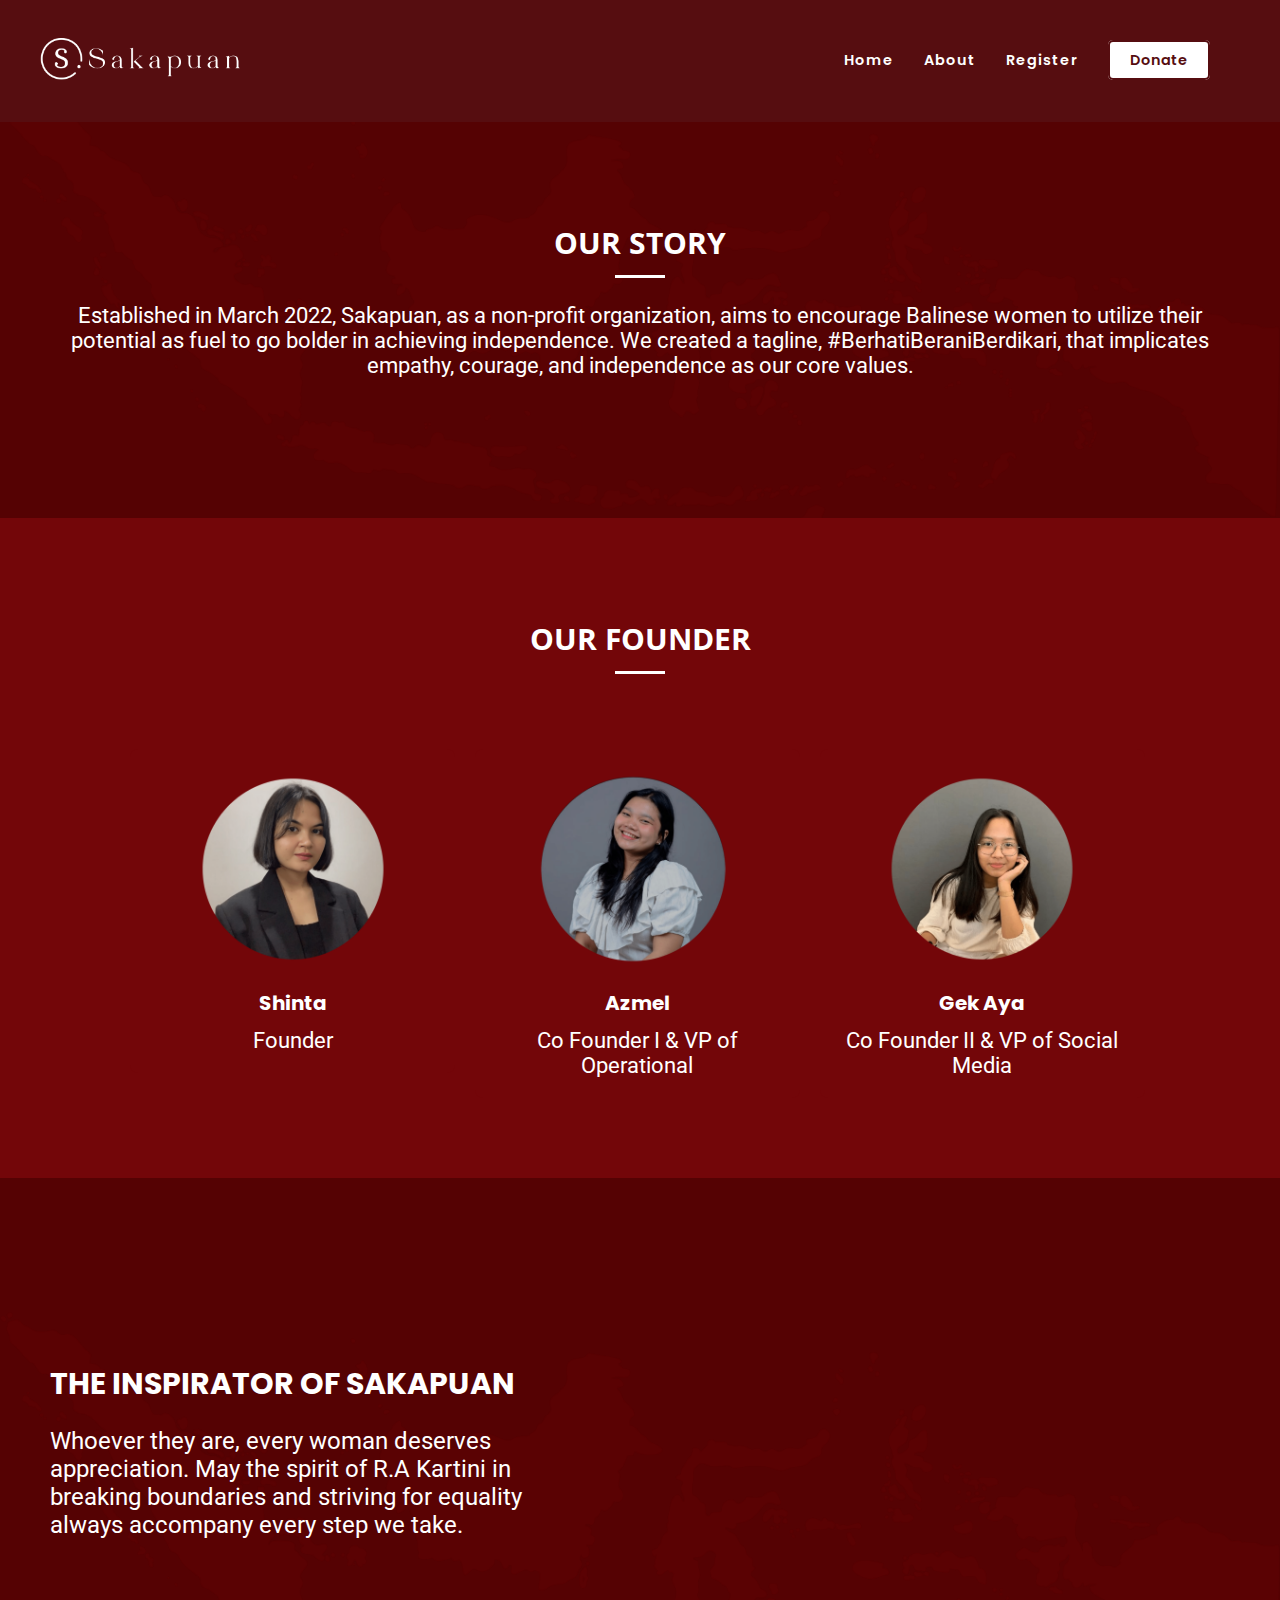
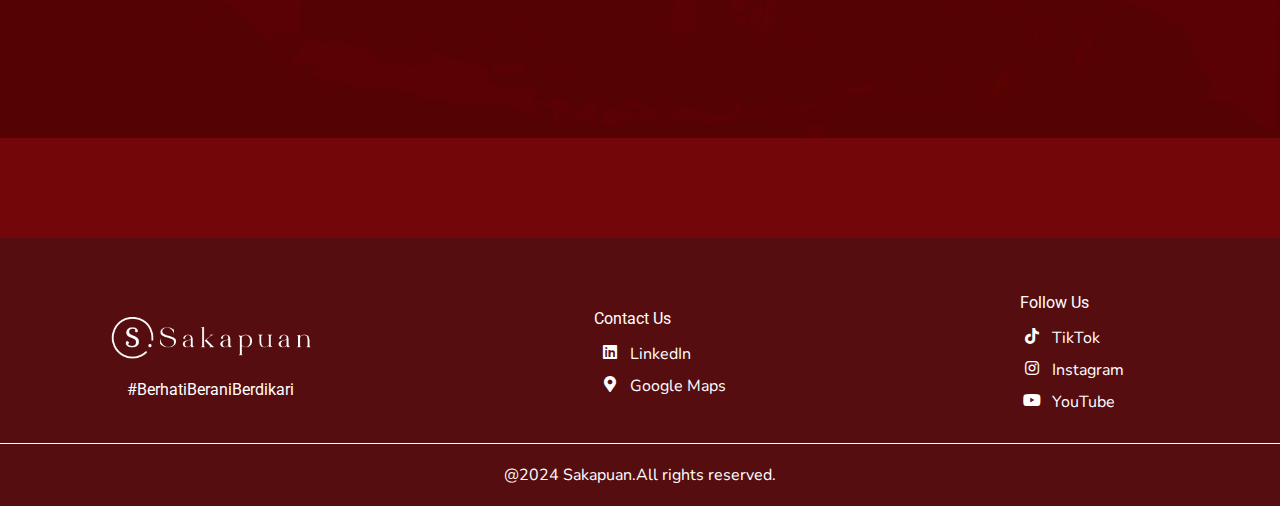
<file: about.html>
<!-- about -->

<!DOCTYPE html>
<html lang="en">

<head>
    <meta charset="UTF-8">
    <meta name="viewport" content="width=device-width, initial-scale=1.0">
    <title>About Us</title>
    <link rel="stylesheet" href="about.css">
    <script src="https://ajax.googleapis.com/ajax/libs/jquery/3.5.1/jquery.min.js"></script>
    <!-- Import font Montserrat for Headings -->
    <link href="https://fonts.googleapis.com/css2?family=Montserrat:wght@700&display=swap" rel="stylesheet">
    <!-- Import font Open Sans for Subheadings -->
    <link href="https://fonts.googleapis.com/css2?family=Open+Sans:wght@700&display=swap" rel="stylesheet">
    <!-- Import font Roboto for Main Content -->
    <link href="https://fonts.googleapis.com/css2?family=Roboto&display=swap" rel="stylesheet">
    <!-- Import font Nunito for Footer -->
    <link href="https://fonts.googleapis.com/css2?family=Nunito:wght@400&display=swap" rel="stylesheet">
    <!-- Import font Poppins for Header -->
    <link href="https://fonts.googleapis.com/css2?family=Poppins:wght@400;600&display=swap" rel="stylesheet">
    <!-- Import Icon -->
    <link rel="stylesheet" href="https://cdnjs.cloudflare.com/ajax/libs/font-awesome/5.15.4/css/all.min.css">
</head>

<body>

    <!-- navigasi Bar start -->
    <header>
        <nav class="navbar">
            <div class="container">
                <a class="navbar-brand" href="index.html"><img src="assets/Logo.png" alt="Logo"></a>
                <button class="navbar-toggler" aria-label="Toggle navigation">
                    <i class="fas fa-bars"></i>
                </button>
                <ul class="nav-links">
                    <li><a href="index.html" class="nav-link">Home</a></li>
                    <li><a href="about.html" class="nav-link">About</a></li>
                    <li><a href="register-volunteer.html" class="nav-link">Register</a></li>
                    <li><a href="donate.html" class="donate-btn">Donate</a></li>
                </ul>
            </div>
        </nav>
    </header>
    <!-- Navigasi Bar end-->

    <main>
        <!-- Brief Information start-->
        <section id="brief-info">
            <div class="description">
                <h2>OUR STORY</h2>
            </div>
            <div class="container container-information">
                <div class="information">
                    <p> Established in March 2022, Sakapuan, as a non-profit organization,
                        aims to encourage Balinese women to utilize their potential as fuel to go bolder in achieving
                        independence.
                        We created a tagline, #BerhatiBeraniBerdikari, that implicates empathy, courage, and
                        independence as our core values.
                    </p>
                </div>
            </div>
        </section>
        <!-- Brief Information end-->

        <!-- Founder Section start-->
        <div class="description">
            <h2>OUR FOUNDER</h2>
        </div>
        <section id="founder">
            <div class="container">
                <div class="row-founder">
                    <div class="founder-card-column">
                        <div class="founder-card">
                            <div class="founder-card-body">
                                <div class="founder-images"><img src="assets/founder-1.png" alt="Founder 1 Icon"></div>
                                <h5 class="founder-card-title">Shinta</h5>
                                <p class="founder-card-text">Founder</p>
                            </div>
                        </div>
                    </div>
                    <div class="founder-card-column">
                        <div class="founder-card">
                            <div class="founder-card-body">
                                <div class="founder-images"><img src="assets/founder-2.png" alt="Founder 2 Icon"></div>
                                <h5 class="founder-card-title">Azmel</h5>
                                <p class="founder-card-text">Co Founder I & VP of Operational</p>
                            </div>
                        </div>
                    </div>
                    <div class="founder-card-column">
                        <div class="founder-card">
                            <div class="founder-card-body">
                                <div class="founder-images"><img src="assets/founder-3.png" alt="Founder 3 Icon"></div>
                                <h5 class="founder-card-title">Gek Aya</h5>
                                <p class="founder-card-text">Co Founder II & VP of Social Media</p>
                            </div>
                        </div>
                    </div>
                </div>
            </div>
        </section>

        <div class="inspiration">
            <div class="inspiration-column">
                <h2 class="inspiration-heading">THE INSPIRATOR OF SAKAPUAN <span class="inspiration-subheading"></span>
                </h2>
                <p class="inspiration-lead">Whoever they are, every woman deserves appreciation. May the spirit of
                    R.A Kartini in breaking boundaries and striving for equality always accompany every step we take.
                </p>
            </div>
            <div class="inspiration-column">
                <div class="inspiration-video-container">
                    <iframe class="inspiration-video" width="560" height="315"
                        src="https://www.youtube.com/embed/8eyv7iV7kuA?si=ornSBBj_BNpmYkiO" title="YouTube video player"
                        frameborder="0"
                        allow="accelerometer; autoplay; clipboard-write; encrypted-media; gyroscope; picture-in-picture; web-share"
                        referrerpolicy="strict-origin-when-cross-origin" allowfullscreen></iframe>
                </div>
            </div>
        </div>
        <!-- Founder Section end-->
    </main>

    <!-- Footer start-->
    <footer>
        <div class="footer-content">
            <div class="logo">
                <img src="assets/Logo.png" alt="Logo">
                <p>#BerhatiBeraniBerdikari</p>
            </div>
            <div class="contact">
                <p>Contact Us</p>
                <ul>
                    <li>
                        <i class="fab fa-linkedin"></i>
                        <a href="https://id.linkedin.com/company/sakapuan">LinkedIn</a>
                    </li>
                    <li><i class="fas fa-map-marker-alt"></i>
                        <a href="https://maps.app.goo.gl/CmxJGRoRGrQdX1Ca8">Google Maps</a>
                    </li>
                </ul>
            </div>
            <div class="follow">
                <p>Follow Us</p>
                <ul>
                    <li><i class="fab fa-tiktok"></i>
                        <a href="https://www.tiktok.com/@sakapuan?_t=8mB4fwuKNFt&_r=1">TikTok</a>
                    </li>
                    <li><i class="fab fa-instagram"></i>
                        <a href="https://www.instagram.com/sakapuan?igsh=MWs5aGc4eGxqaGI2ZA==">Instagram</a>
                    </li>
                    <li><i class="fab fa-youtube"></i>
                        <a href="https://www.youtube.com/@sakapuan">YouTube</a>
                    </li>
                </ul>
            </div>
        </div>

        <div class="footer-line"></div>
        <div class="copyright">@2024 Sakapuan.All rights reserved.</div>
    </footer>
    <!-- Footer end-->

    <script src="script.js"></script> <!-- JavaScript file -->
</body>

</html>

<!-- about -->
</file>
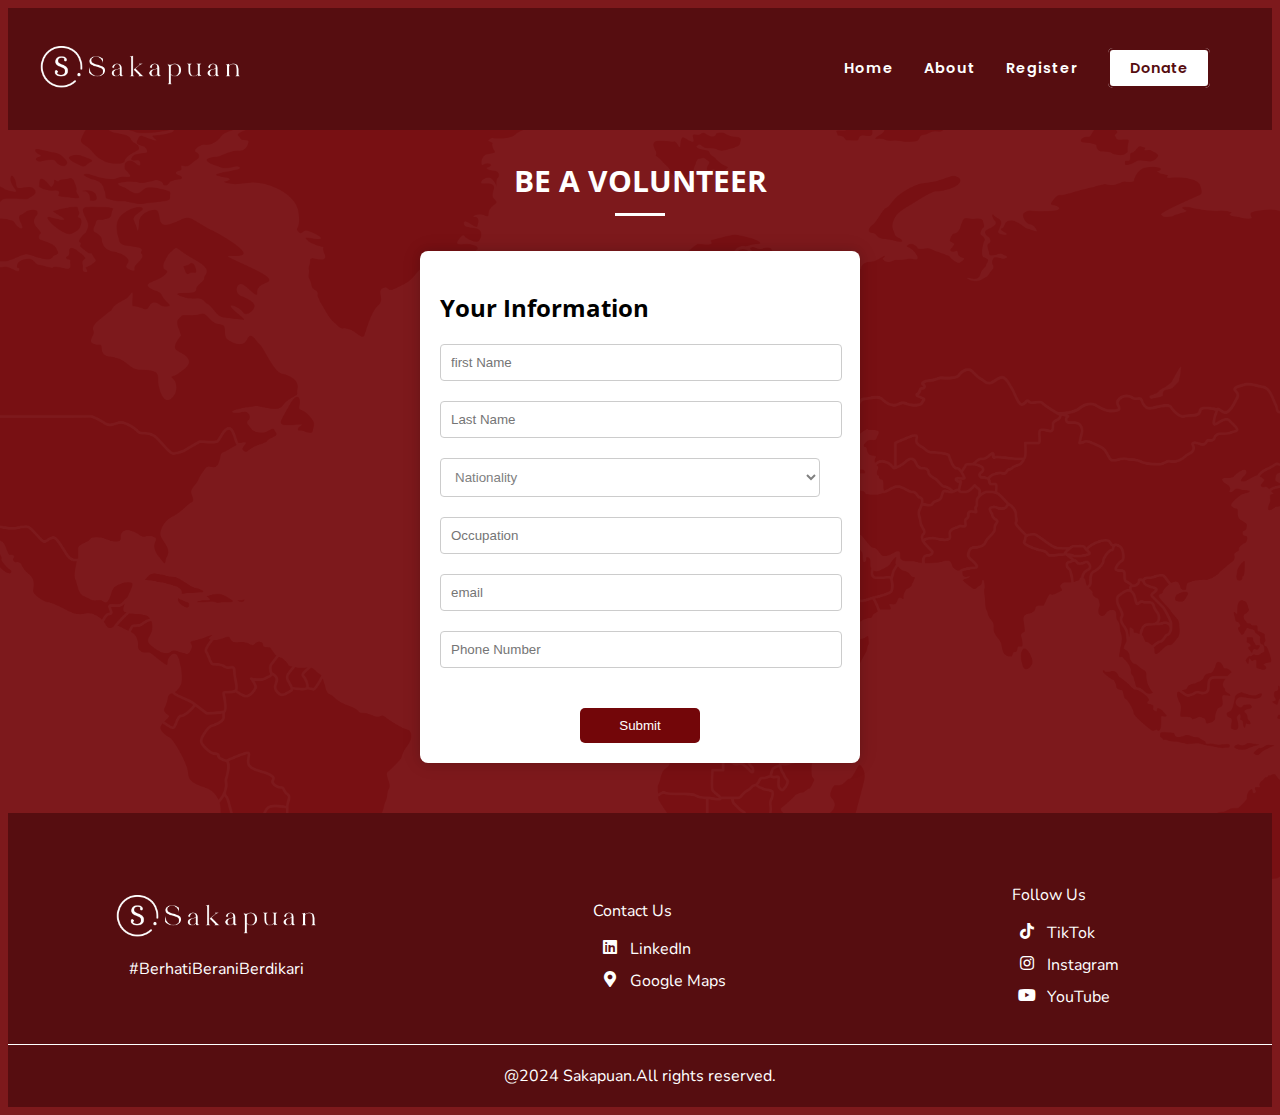
<file: register-volunteer.html>
<!DOCTYPE html>
<html lang="en">

<head>
    <meta charset="UTF-8">
    <meta name="viewport" content="width=device-width, initial-scale=1.0">
    <title>registration as Volunteer</title>
    <link rel="stylesheet" href="register.css">
    <script src="https://ajax.googleapis.com/ajax/libs/jquery/3.5.1/jquery.min.js"></script>
    <!-- Import font Montserrat for Headings -->
    <link href="https://fonts.googleapis.com/css2?family=Montserrat:wght@700&display=swap" rel="stylesheet">
    <!-- Import font Open Sans for Subheadings -->
    <link href="https://fonts.googleapis.com/css2?family=Open+Sans:wght@700&display=swap" rel="stylesheet">
    <!-- Import font Roboto for Main Content -->
    <link href="https://fonts.googleapis.com/css2?family=Roboto&display=swap" rel="stylesheet">
    <!-- Import font Nunito for Footer -->
    <link href="https://fonts.googleapis.com/css2?family=Nunito:wght@400&display=swap" rel="stylesheet">
    <!-- Import font Poppins for Header -->
    <link href="https://fonts.googleapis.com/css2?family=Poppins:wght@400;600&display=swap" rel="stylesheet">
    <!-- Import Icon -->
    <link rel="stylesheet" href="https://cdnjs.cloudflare.com/ajax/libs/font-awesome/5.15.4/css/all.min.css">
</head>

<body>
    <!-- navigasi Bar start-->
    <header>
        <nav class="navbar">
            <div class="container">
                <a class="navbar-brand" href="index.html"><img src="assets/Logo.png" alt="Logo"></a>
                <button class="navbar-toggler" aria-label="Toggle navigation">
                    <i class="fas fa-bars"></i>
                </button>
                <ul class="nav-links">
                    <li><a href="index.html" class="nav-link">Home</a></li>
                    <li><a href="about.html" class="nav-link">About</a></li>
                    <li><a href="register-volunteer.html" class="nav-link">Register</a></li>
                    <li><a href="donate.html" class="donate-btn">Donate</a></li>
                </ul>
            </div>
        </nav>
    </header>
    <!-- Navigasi Bar end-->
    <main>
        <div class="description" style="margin-top: 30px;">
            <h2>BE A VOLUNTEER</h2>
        </div>

        <div class="register-container">
            <h2 class="form-title">Your Information</h2>
            <form action="#" class="register-form" id="registerForm">
                <div class="form-group">
                    <input type="text" id="firstname" name="firstname" placeholder="first Name" class="input-field"
                        required>
                </div>
                <div class="form-group">
                    <input type="text" id="lastname" name="lastname" placeholder="Last Name" class="input-field"
                        required>
                </div>
                <div class="form-group">
                    <select id="nationality" name="nationality" class="input-field" required
                        onchange="changeColor(this)">
                        <option value="empty" style="color: gray;">Nationality</option>
                        <option value="Indonesia">Indonesia</option>
                        <option value="Malaysia">Malaysia</option>
                        <option value="Singapore">Singapore</option>
                        <option value="Thailand">Thailand</option>
                        <option value="Philippines">Philippines</option>
                        <option value="Vietnam">Vietnam</option>
                        <option value="Myanmar">Myanmar</option>
                        <option value="Cambodia">Cambodia</option>
                        <option value="Brunei">Brunei</option>
                        <option value="Laos">Laos</option>
                        <option value="India">India</option>
                        <option value="USA">United States</option>
                        <option value="Japan">Japan</option>
                        <option value="Korea">Korea</option>
                        <option value="Russia">Russia</option>
                        <option value="Arab">Arab Emirates</option>
                        <option value="Arab">Others</option>
                    </select>
                </div>
                <div class="form-group">
                    <input type="text" id="occupation" name="occupation" placeholder="Occupation" class="input-field"
                        required>
                </div>
                <div class="form-group">
                    <input type="email" id="email" name="email" placeholder="email" class="input-field" required>
                </div>
                <div class="form-group">
                    <input type="tel" id="phone" name="phone" placeholder="Phone Number" class="input-field" required>
                </div>
                <button type="submit" class="submit-btn">Submit</button>
            </form>
        </div>
        <!-- Modal for Success Message start-->
        <div id="modalSuccess" class="modal">
            <div class="modal-content">
                <button class="close-btn" id="closeModal">&times;</button>
                <div class="modal-header">
                    <h5 class="modal-title">Success!</h5>
                </div>
                <div class="modal-img">
                    <img src="assets/success.png" alt="Image 1">
                </div>
                <div class="modal-body">
                    <p>Your registration has been successful
                    <p style="margin-top: 20px;">We will promptly contact you via email to join our volunteer group</p>
                </div>
            </div>
        </div>
        <!-- End of Modal -->
    </main>

    <!-- Footer start-->
    <footer>
        <div class="footer-content">
            <div class="logo">
                <img src="assets/Logo.png" alt="Logo">
                <p>#BerhatiBeraniBerdikari</p>
            </div>
            <div class="contact">
                <p>Contact Us</p>
                <ul>
                    <li><i class="fab fa-linkedin"></i> <a href="https://id.linkedin.com/company/sakapuan">LinkedIn</a>
                    </li>
                    <li><i class="fas fa-map-marker-alt"></i> <a href="https://maps.app.goo.gl/CmxJGRoRGrQdX1Ca8">Google
                            Maps</a></li>
                </ul>
            </div>
            <div class="follow">
                <p>Follow Us</p>
                <ul>
                    <li><i class="fab fa-tiktok"></i> <a
                            href="https://www.tiktok.com/@sakapuan?_t=8mB4fwuKNFt&_r=1">TikTok</a></li>
                    <li><i class="fab fa-instagram"></i> <a
                            href="https://www.instagram.com/sakapuan?igsh=MWs5aGc4eGxqaGI2ZA==">Instagram</a></li>
                    <li><i class="fab fa-youtube"></i> <a href="https://www.youtube.com/@sakapuan">YouTube</a></li>
                </ul>
            </div>
        </div>

        <div class="footer-line"></div>
        <div class="copyright">@2024 Sakapuan.All rights reserved.</div>
    </footer>
    <!-- Footer end-->
    <script src="script.js"></script>
    <script src="handle-volunteer.js"></script> <!-- JavaScript file -->
</body>

</html>
</file>
<file: about.css>
/*=============================*/
/* Universal */
/*=============================*/
* {
    margin: 0;
    padding: 0;

}

h1 {
    font-family: 'Open Sans', sans-serif;
    font-size: 30px;
    font-weight: bold;
}

p {
    font-family: 'Roboto', sans-serif;
    font-size: 22px;

}

body {
    background-color: #730609;
}


/*=============================*/
/* Navbar */
/*=============================*/
@media screen and (max-width: 768px) {
    .navbar-toggler {
        align-items: center;
        margin-top: 35px;
    }
}

.navbar {
    background-color: #560D10;
    padding: 28px 0;
    margin-top: 0;
    margin-bottom: 0;
}

.container {
    bottom: 0;
    max-width: 1200px;
    margin: 0 auto;
    padding: 10px 15px;
    display: flex;
    justify-content: space-between;
    align-items: center;
}

.navbar-brand img {
    width: 200px;
}

.nav-links {
    list-style-type: none;
    margin: 0;
    padding: 0;
    display: flex;
    align-items: center;
}

.nav-links li {
    margin-right: 30px;
}


.nav-link {
    text-decoration: none;
    color: #ffffff;
    font-family: 'Poppins', sans-serif;
    font-weight: 600;
    font-size: 0.9rem;
    letter-spacing: 1px;
    position: relative;
}


.nav-link::after {
    content: '';
    position: absolute;
    width: 0;
    height: 2px;
    bottom: -2px;
    left: 0;
    background-color: #ffffff;
    transition: width 0.3s;
}


.nav-link:hover::after {
    width: 100%;
}


.donate-btn {
    background-color: #ffffff;
    color: #560D10;
    border: 2px solid #560D10;
    padding: 8px 20px;
    border-radius: 5px;
    font-family: 'Poppins', sans-serif;
    text-decoration: none;
    font-weight: 600;
    font-size: 0.9rem;
    cursor: pointer;
    transition: background-color 0.3s, color 0.3s;
}

.donate-btn:hover {
    background-color: #730609;
    color: #ffffff;
}


.navbar-toggler {
    background-color: #560D10;
    border: none;
    padding: 3px 10px;
    border-radius: 5px;
    cursor: pointer;
    display: none;
    position: absolute;
    top: 15px;
    right: 15px;
}

.navbar-toggler i {
    color: #fff;
}


/* Media query for smaller screens */
@media screen and (max-width: 768px) {
    .container {
        flex-direction: column;
        align-items: flex-start;
    }

    .nav-links {
        display: none;
    }

    .nav-links.active {
        display: flex;
        flex-direction: column;
        align-items: flex-start;
        width: 100%;
    }

    .nav-links.active li {
        margin-right: 0;
        margin-top: 10px;
    }

    .nav-link {
        display: block;
        padding: 10px;
    }

    .navbar-toggler {
        display: block;
    }
}

/* Hide toggler on larger screens */
@media screen and (min-width: 769px) {
    .navbar-toggler {
        display: none;
    }
}



/*=============================*/
/* Our Story*/
/*=============================*/


.description {
    text-align: center;
    margin-bottom: 30px
}

.description h2 {
    font-family: 'Open Sans', sans-serif;
    font-size: 30px;
    font-weight: bold;
    color: #ffffff;
    margin-bottom: 30px;
    position: relative;
}

.description h2::after {
    content: '';
    position: absolute;
    bottom: -15px;
    left: 50%;
    transform: translateX(-50%);
    width: 50px;
    height: 3px;
    background-color: #ffffff;
}

.description p {
    font-family: 'Roboto', sans-serif;
    font-size: 22px;
    margin-top: 50px;
    color: #ffffff;
    margin-bottom: 20px;
    line-height: 1.5;

}


@media screen and (max-width: 768px) {
    .description h2::after {
        bottom: -10px;
        width: 30px;
        height: 2px;
    }

    .description p {
        margin-top: 30px;
    }
}

@media screen and (max-width: 768px) {

    #brief-info .container-information,
    .information,
    .description,
    .counters-notes-container {
        flex-direction: column;
        align-items: center;
    }

    .description,
    .counters-notes-container {
        flex-basis: auto;
        width: 100%;
    }

    .counter-note {
        margin-bottom: 20px;
    }
}

.container-information {
    text-align: center;
}


#brief-info {
    background-image: url('assets/MapsBg.png');
    background-color: rgba(73, 2, 2, 0.7);
    background-size: cover;
    background-position: center;
    padding: 100px 0;
    margin-bottom: 100px;
}

.information {
    text-align: center;
    margin-bottom: 30px;
}

.information h2 {
    color: #fff;
    margin-bottom: 50px;
}

.information p {
    color: #fff;
}



/*=============================*/
/* Founder/About us */
/*=============================*/

@media (max-width: 430px) {
    .row-founder {
        margin-left: 0 !important;
        justify-content: center;
    }
}

#founder {
    padding: 50px 0;
    background-color: #730609;
}

.row-founder {
    display: flex;
    flex-wrap: wrap;
    justify-content: space-between;
    margin-left: 80px;
    justify-content: center;
}


.founder-card-column {
    flex-basis: calc(33.33% - 20px);
    margin-bottom: 20px;
    padding: 0 10px;
}

.founder-card {
    background-color: #730609;
    border-radius: 8px;
}

.founder-card-body {
    padding: 20px;
    text-align: center;
}


.founder-images img {
    width: 200px;
}


.founder-card-title {
    font-family: 'Poppins', sans-serif;
    font-size: 30px;
    color: #ffff;
    font-size: 20px;
    margin-top: 15px;
}


.founder-card-text {
    font-family: 'Roboto', sans-serif;
    font-size: 22px;
    color: #ffff;
    margin-top: 10px;
}


/*=============================*/
/*  Inspiration/Kartini */
/*=============================*/


@media (max-width: 430px) {
    .inspiration-column {
        flex: 0 0 100% !important;
        max-width: 100% !important;
    }

    .inspiration-video-container {
        margin-right: 0;
        padding-top: 56.25%;
        margin-left: 10%;
    }

    .inspiration h2,
    .inspiration p {
        margin-left: 20px;
        margin-right: 20px;
    }
}

.inspiration-divider {
    margin-top: 3rem;
    margin-bottom: 3rem;
    border: 0;
    border-top: 1px solid rgba(0, 0, 0, 0.1);

}

.inspiration {
    display: flex;
    flex-wrap: wrap;
    align-items: center;
    background-image: url('assets/MapsBg.png');
    background-color: rgba(73, 2, 2, 0.7);
    background-size: cover;
    padding: 100px 0;
    margin-bottom: 100px;
}

.inspiration h2,
.inspiration p {
    margin-left: 50px;
    margin-right: 50px;
    color: #ffff;
}

.inspiration h2 {
    margin-bottom: 20px;
    font-family: 'Poppins', sans-serif;
    font-size: 30px;
}


.inspiration p {
    margin-top: 20px;
    font-size: 24px;
}

.inspiration-column {
    flex: 0 0 50%;
    max-width: 50%;
}

.inspiration-heading {
    margin-top: 0;
    margin-bottom: .5rem;
}

.inspiration-subheading {
    font-size: 1.25rem;
    font-weight: normal;
}

.inspiration-lead {
    margin-top: 0;
    margin-bottom: 1rem;
}

.inspiration-video-container {
    margin-right: 50px;
    position: relative;
    overflow: hidden;
    padding-top: 56.25%;
}

.inspiration-video {
    position: absolute;
    top: 0;
    left: 0;
    width: 100%;
    height: 100%;
}


/*=============================*/
/* Footer*/
/*=============================*/
@media screen and (max-width: 768px) {
    .footer-content {
        flex-direction: column;
        justify-content: center;
        align-items: center;
    }

    .logo,
    .contact,
    .follow {
        flex-basis: auto;
        width: 100%;
        margin-top: 20px;
    }

    .contact ul,
    .follow ul {
        margin-left: 0;
        text-align: center;
    }
}


footer {
    font-family: 'Nunito', sans-serif;
    background-color: #560D10;
    color: #FFFFFF;
    padding: 20px 0;
    text-align: center;
    width: 100%;
    position: relative;
    bottom: 0;
}

.footer-content {
    display: flex;
    justify-content: space-around;
    align-items: center;
}

.logo,
.contact,
.follow {
    margin-top: 35px;
    flex-basis: calc(33.33% - 20px);
    text-align: center;
}

.logo img {
    width: 200px;
    height: auto;
}

.logo p {
    font-size: 16px;
    margin-top: 15px;
}

.contact p,
.follow p {
    font-weight: 400;
    font-size: 16px;
    margin-bottom: 15px;
}

.contact ul,
.follow ul {
    margin-left: 42%;
    list-style-type: none;
    padding: 0;
}

.contact ul li,
.follow ul li {
    display: flex;
    margin-bottom: 10px;
    align-items: center;
}

.footer-content ul li a {
    position: relative;
    text-decoration: none;
    color: #ffff;
}

.footer-content ul li a:hover {
    position: relative;
}

.footer-content ul li a:hover::after {
    content: '';
    position: absolute;
    left: 0;
    bottom: -2px;
    width: 100%;
    height: 2px;
    background-color: #ffff;
    transition: width 0.3s ease;
}

.contact ul li i,
.follow ul li i {
    margin-right: 10px;
    width: 20px;
    height: 20px;
}

.footer-line {
    height: 1px;
    background-color: #ffff;
    margin: 20px 0;
    width: 100%;
}

.footer-content:after {
    content: "";
    display: table;
    clear: both;
}

.copyright {
    font-size: 16px;
    margin-top: 20px;
}
</file>
<file: register.css>
/*=============================*/
/* Navbar */
/*=============================*/
@media screen and (max-width: 768px) {
    .navbar-toggler {
        align-items: center;
        margin-top: 35px;
    }
}

.navbar {
    background-color: #560D10;
    padding: 28px 0;
    margin-top: 0;
    margin-bottom: 0;
}

.container {
    bottom: 0;
    max-width: 1200px;
    margin: 0 auto;
    padding: 10px 15px;
    display: flex;
    justify-content: space-between;
    align-items: center;
}

.navbar-brand img {
    width: 200px;
}

.nav-links {
    list-style-type: none;
    margin: 0;
    padding: 0;
    display: flex;
    align-items: center;
}

.nav-links li {
    margin-right: 30px;
}


.nav-link {
    text-decoration: none;
    color: #ffffff;
    font-family: 'Poppins', sans-serif;
    font-weight: 600;
    font-size: 0.9rem;
    letter-spacing: 1px;
    position: relative;
}


.nav-link::after {
    content: '';
    position: absolute;
    width: 0;
    height: 2px;
    bottom: -2px;
    left: 0;
    background-color: #ffffff;
    transition: width 0.3s;
}


.nav-link:hover::after {
    width: 100%;
}


.donate-btn {
    background-color: #ffffff;
    color: #560D10;
    border: 2px solid #560D10;
    padding: 8px 20px;
    border-radius: 5px;
    font-family: 'Poppins', sans-serif;
    text-decoration: none;
    font-weight: 600;
    font-size: 0.9rem;
    cursor: pointer;
    transition: background-color 0.3s, color 0.3s;
}

.donate-btn:hover {
    background-color: #730609;
    color: #ffffff;
}


.navbar-toggler {
    background-color: #560D10;
    border: none;
    padding: 3px 10px;
    border-radius: 5px;
    cursor: pointer;
    display: none;
    position: absolute;
    top: 15px;
    right: 15px;
}

.navbar-toggler i {
    color: #fff;
}


/* Media query for smaller screens */
@media screen and (max-width: 768px) {
    .container {
        flex-direction: column;
        align-items: flex-start;
    }

    .nav-links {
        display: none;
    }

    .nav-links.active {
        display: flex;
        flex-direction: column;
        align-items: flex-start;
        width: 100%;
    }

    .nav-links.active li {
        margin-right: 0;
        margin-top: 10px;
    }

    .nav-link {
        display: block;
        padding: 10px;
    }

    .navbar-toggler {
        display: block;
    }
}

/* Hide toggler on larger screens */
@media screen and (min-width: 769px) {
    .navbar-toggler {
        display: none;
    }
}

body {
    background-image: url('assets/worlds.png');
    background-size: cover;
    background-position: center;
    background-color: rgba(115, 6, 10, 0.925);
}

.description h2::after {
    content: '';
    position: absolute;
    bottom: -15px;
    left: 50%;
    transform: translateX(-50%);
    width: 50px;
    height: 3px;
    background-color: #ffffff;
}

.description h2 {
    font-family: 'Open Sans', sans-serif;
    font-size: 30px;
    font-weight: bold;
    color: #ffffff;
    margin-bottom: 30px;
    position: relative;
    text-align: center;
}

.register-container {
    width: 400px;
    z-index: 1;
    margin: 50px auto;
    background-color: #ffff;
    border-radius: 8px;
    padding: 20px;
    box-shadow: 0 0 10px rgba(0, 0, 0, 0.1), 0 0 20px rgba(0, 0, 0, 0.1);
}

.form-title {
    font-family: 'Open Sans', sans-serif;
    font-size: 24px;
    margin-bottom: 20px;
    margin-top: 20px;
}

.register-form {
    display: flex;
    flex-direction: column;
}

.input-field {
    color: gray;
}

.input-field.color-black {
    color: black;
}

.form-group {
    margin-bottom: 20px;
    position: relative;
}

.label-field {
    font-family: 'Open Sans', sans-serif;
    font-weight: bold;
    font-size: 13px;
    color: #000000;
    position: absolute;
    left: 10px;
    top: 50%;
    transform: translateY(-50%);
    transition: top 0.3s, font-size 0.3s, opacity 0.3s;
    opacity: 0.5;
}

.input-field {
    width: calc(100% - 20px);
    padding: 10px;
    border: 1px solid #ccc;
    border-radius: 4px;
    background-color: #FFFF;
    color: #000;
}

.submit-btn {
    width: 30%;
    margin-left: auto;
    margin-right: auto;
    padding: 10px;
    background-color: #730609;
    color: #fff;
    border: none;
    border-radius: 5px;
    cursor: pointer;
    transition: background-color 0.3s ease;
    margin-top: 20px;
}

.submit-btn:hover {
    background-color: #560d10;
}

@media (max-width: 768px) {
    .register-container {
        width: 80%;
        margin: 50px auto;
        padding: 20px;
    }
}


@media (max-width: 430px) {
    .register-container {
        width: 90%;
        margin: 20px auto;
        padding: 15px;
    }

    .description h2 {
        font-size: 1.5rem;
        text-align: center;
    }
}

/* Modal Styling */
.modal {
    display: none;
    position: fixed;
    z-index: 2;
    left: 0;
    top: 0;
    width: 100%;
    height: 100%;
    overflow: auto;
    background-color: rgba(0, 0, 0, 0.4);
}

.modal-content {
    text-align: center;
    background-color: #560d10;
    margin: 15% auto;
    padding: 20px;
    width: 1000%;
    max-width: 500px;
    max-height: 500px;
    border-radius: 10px;
    box-shadow: 0 4px 8px rgba(0, 0, 0, 0.2);
}

.modal-img img {
    width: 150px;
    height: auto;
}

.modal-title {
    font-family: 'Montserrat', sans-serif;
    font-size: 30px;
    margin-top: 20px;
    margin-left: 180px;
    color: #ffff;
}

.modal-header {
    margin-bottom: 20px;
    display: flex;
    justify-content: space-between;
    align-items: center;
}

.modal-body {
    padding-top: 20px;
    color: #ffff;
}

.close-btn {
    background-color: transparent;
    border: none;
    cursor: pointer;
    font-size: 1.5rem;
    color: #ffff;
    margin-left: 450px;
}

/* Responsif untuk tablet (lebar layar 768px) */
@media (max-width: 768px) {
    .modal-content {
        width: 80%;
        margin: 10% auto;
        padding: 20px;
        max-width: 450px;
    }

    .modal-title {
        font-size: 24px;
        margin-left: 0;
    }

    .close-btn {
        margin-left: auto;
        margin-right: 20px;
    }
}

@media (max-width: 430px) {
    .modal-content {
        width: 90%;
        margin: 5% auto;
        padding: 10px;
        margin-top: 50%;
    }

    .modal-title {
        font-size: 20px;
    }

    .close-btn {
        font-size: 1.2rem;
        margin-right: 10px;
    }
}

/*=============================*/
/* Footer*/
/*=============================*/
@media screen and (max-width: 768px) {
    .footer-content {
        flex-direction: column;
        justify-content: center;
        align-items: center;
    }

    .logo,
    .contact,
    .follow {
        flex-basis: auto;
        width: 100%;
        margin-top: 20px;
    }

    .contact ul,
    .follow ul {
        margin-left: 0;
        text-align: center;
    }
}


footer {
    font-family: 'Nunito', sans-serif;
    background-color: #560D10;
    color: #FFFFFF;
    padding: 20px 0;
    text-align: center;
    width: 100%;
    position: relative;
    bottom: 0;
}

.footer-content {
    display: flex;
    justify-content: space-around;
    align-items: center;
}

.logo,
.contact,
.follow {
    margin-top: 35px;
    flex-basis: calc(33.33% - 20px);
    text-align: center;
}

.logo img {
    width: 200px;
    height: auto;
}

.logo p {
    font-size: 16px;
    margin-top: 15px;
}

.contact p,
.follow p {
    font-weight: 400;
    font-size: 16px;
    margin-bottom: 15px;
}

.contact ul,
.follow ul {
    margin-left: 42%;
    list-style-type: none;
    padding: 0;
}

.contact ul li,
.follow ul li {
    display: flex;
    margin-bottom: 10px;
    align-items: center;
}

.footer-content ul li a {
    position: relative;
    text-decoration: none;
    color: #ffff;
}

.footer-content ul li a:hover {
    position: relative;
}

.footer-content ul li a:hover::after {
    content: '';
    position: absolute;
    left: 0;
    bottom: -2px;
    width: 100%;
    height: 2px;
    background-color: #ffff;
    transition: width 0.3s ease;
}

.contact ul li i,
.follow ul li i {
    margin-right: 10px;
    width: 20px;
    height: 20px;
}

.footer-line {
    height: 1px;
    background-color: #ffff;
    margin: 20px 0;
    width: 100%;
}

.footer-content:after {
    content: "";
    display: table;
    clear: both;
}

.copyright {
    font-size: 16px;
    margin-top: 20px;
}
</file>
